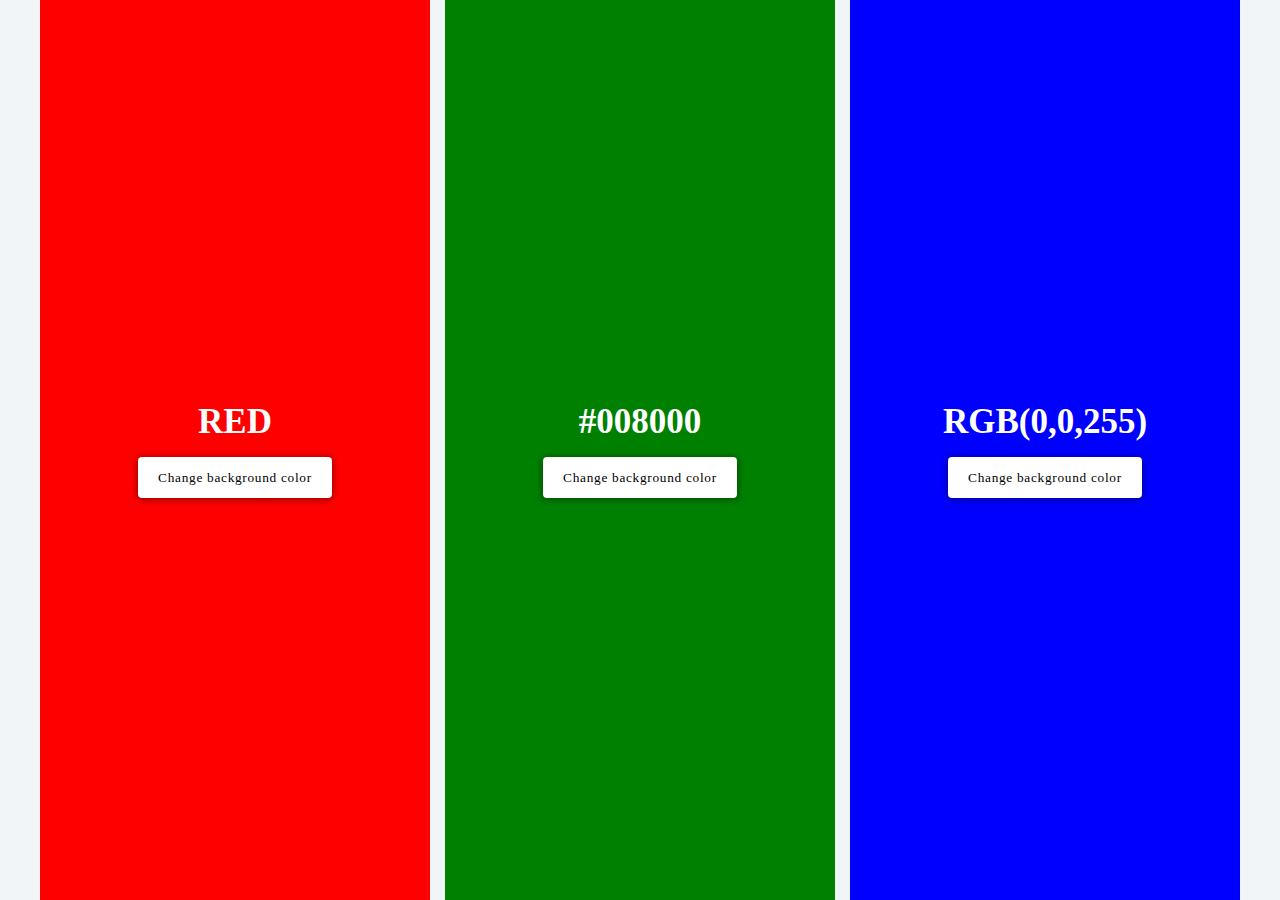
<file: 02-Septempber-2021/index.html>
<!DOCTYPE html>
<html lang="en">
  <head>
    <meta charset="UTF-8" />
    <meta http-equiv="X-UA-Compatible" content="IE=edge" />
    <meta name="viewport" content="width=device-width, initial-scale=1.0" />
    <title>Color Flipper ( Thursday 02-Septempber-2021 )</title>
    <style>
      * {
        margin: 0;
        padding: 0;
        box-sizing: border-box;
      }
      body {
        background: #f1f5f8;
      }
      .container {
        overflow: hidden;
        margin-left: auto;
        margin-right: auto;
        max-width: 1200px;
      }
      .container > * {
        float: left;
        width: calc(100% / 3 - 10px);
        background-color: #fff;
        height: 100vh;
        padding-left: 15px;
        padding-right: 15px;
        display: grid;
        align-content: center;
      }
      .container > *:first-child {
        background-color: Red;
      }
      .container > *:nth-child(2) {
        margin-left: 15px;
        margin-right: 15px;
        background-color: #008000;
      }
      .container > *:nth-child(3) {
        background-color: blue;
      }
      .color-flipper p {
        font-size: 35px;
        font-weight: 700;
        text-transform: uppercase;
        text-align: center;
        color: #fff;
        font-family: cursive; 
      }
      .color-flipper button {
        border: 0px solid;
        padding: 12.5px 20px;
        font-family: cursive;
        background-color: #fff;
        display: block;
        margin-left: auto;
        margin-right: auto;
        box-shadow: 0px 1px 7px 1px rgba(0, 0, 0, 0.4);
        margin-top: 15px;
        cursor: pointer;
        border-radius: 4px;
        letter-spacing: 0.7px;
      }
      .color-flipper button:hover {
        box-shadow: 0px 0px 6px 2px rgba(0, 0, 0, 0.5);
      }
    </style>
  </head>
  <body>
    <section class="color-flipper">
      <div class="container">
        <div class="simple">
          <p>Red</p>
          <button>Change background color</button>
        </div>
        <div class="hex">
          <p>#008000</p>
          <button>Change background color</button>
        </div>
        <div class="rgb">
          <p>RGB(0,0,255)</p>
          <button>Change background color</button>
        </div>
      </div>
    </section>

    <script>
      // Variables
      const simpleColors = [
        "red",
        "green",
        "blue",
        "orange",
        "deeppink",
        "aqua",
        "maroon",
        "gray",
      ];
      const hex = ["a", "b", "c", "d", "e", "f", 0, 1, 2, 3, 4, 5, 6, 7, 8, 9];
      const buttons = document.querySelectorAll(".color-flipper button");

      for (let i = 0; i < buttons.length; i++) {
        buttons[i].addEventListener("click", function () {
          const mainDiv = this.parentElement;
          const colorPara = this.previousElementSibling;
          if (mainDiv.className.indexOf("simple") > -1) {
            const color =
              simpleColors[parseInt(Math.random() * simpleColors.length)];
            mainDiv.style.background = color;
            colorPara.innerText = color;
          } else if (mainDiv.className.indexOf("hex") !== -1) {
            let color = "#";
            for (let i = 0; i < 6; i++) {
              color += hex[Math.floor(Math.random() * hex.length)];
            }
            mainDiv.style.background = color;
            colorPara.textContent = color;
          } else {
            const r = Math.floor(Math.random() * 256);
            const g = Math.floor(Math.random() * 256);
            const b = Math.floor(Math.random() * 256);
            mainDiv.style.background = `rgb(${r},${g},${b})`;
            colorPara.innerHTML = `rgb(${r},${g},${b})`;
          }
        });
      }
    </script>
  </body>
</html>
</file>
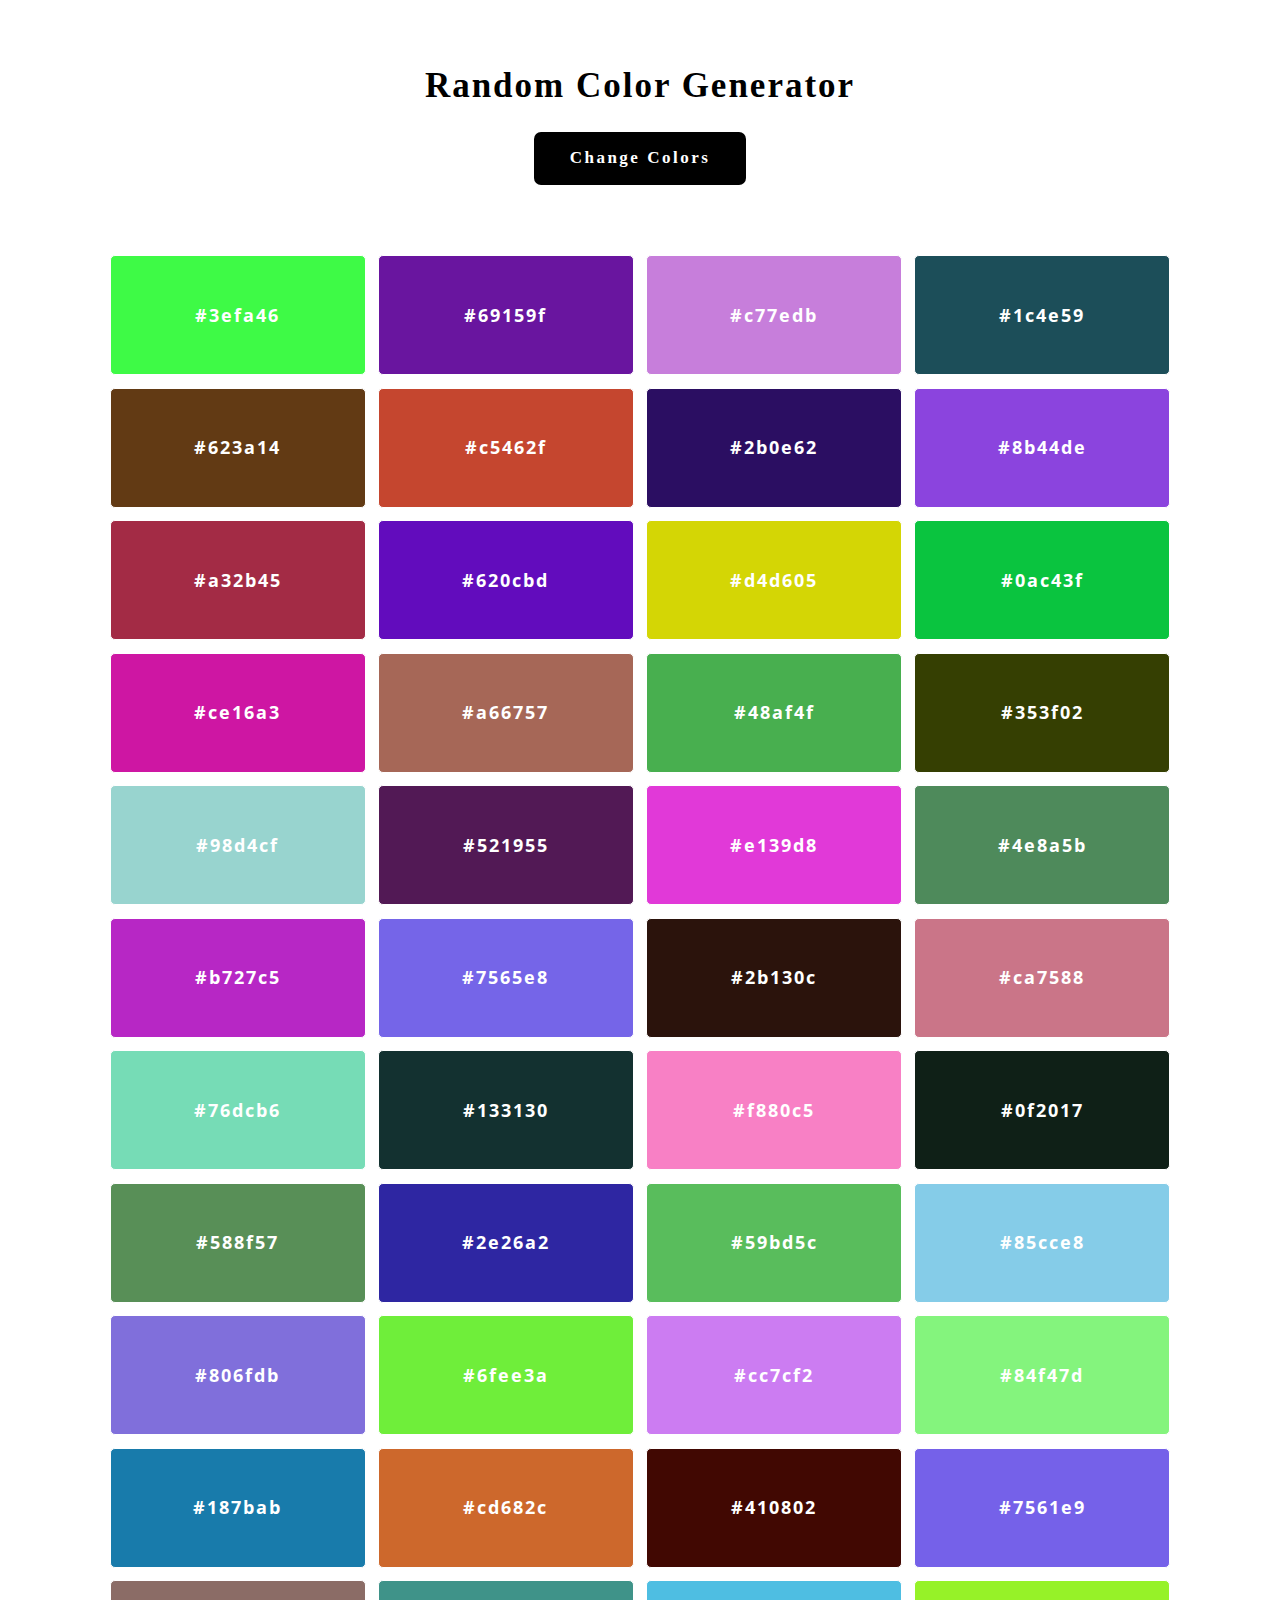
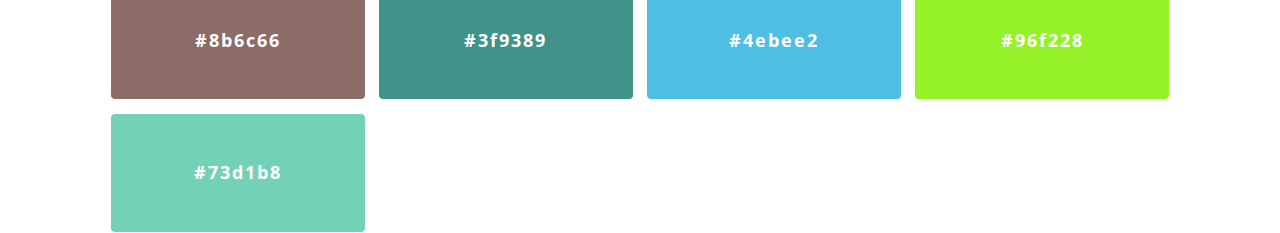
<file: 25-10-2022/index.html>
<!DOCTYPE html>
<html lang="en">

<head>
    <meta charset="UTF-8">
    <meta http-equiv="X-UA-Compatible" content="IE=edge">
    <meta name="viewport" content="width=device-width, initial-scale=1.0">
    <title>Random Color Generator ( 25-10-2022 )</title>
    <link rel="stylesheet" href="assets/css/style.css">

</head>

<body class="text-open-sans">

    <div class="text-center random-color-generator pt-10">
        <div class="container">
            <h3>Random Color Generator</h3>
            <button class="button text-white bg-black text-6">
                Change Colors
            </button>
            <div class="color-items d-grid grid-columns-four grid-gap-5">
                <!-- <div class="color-item d-grid align-items-center radius-5 text-white text-6 letter-spacing-2 text-bold">
                    #b23f2e
                </div> -->
            </div>
        </div>
    </div>

    <script type="module" src="assets/js/index.js"></script>
</body>

</html>
</file>
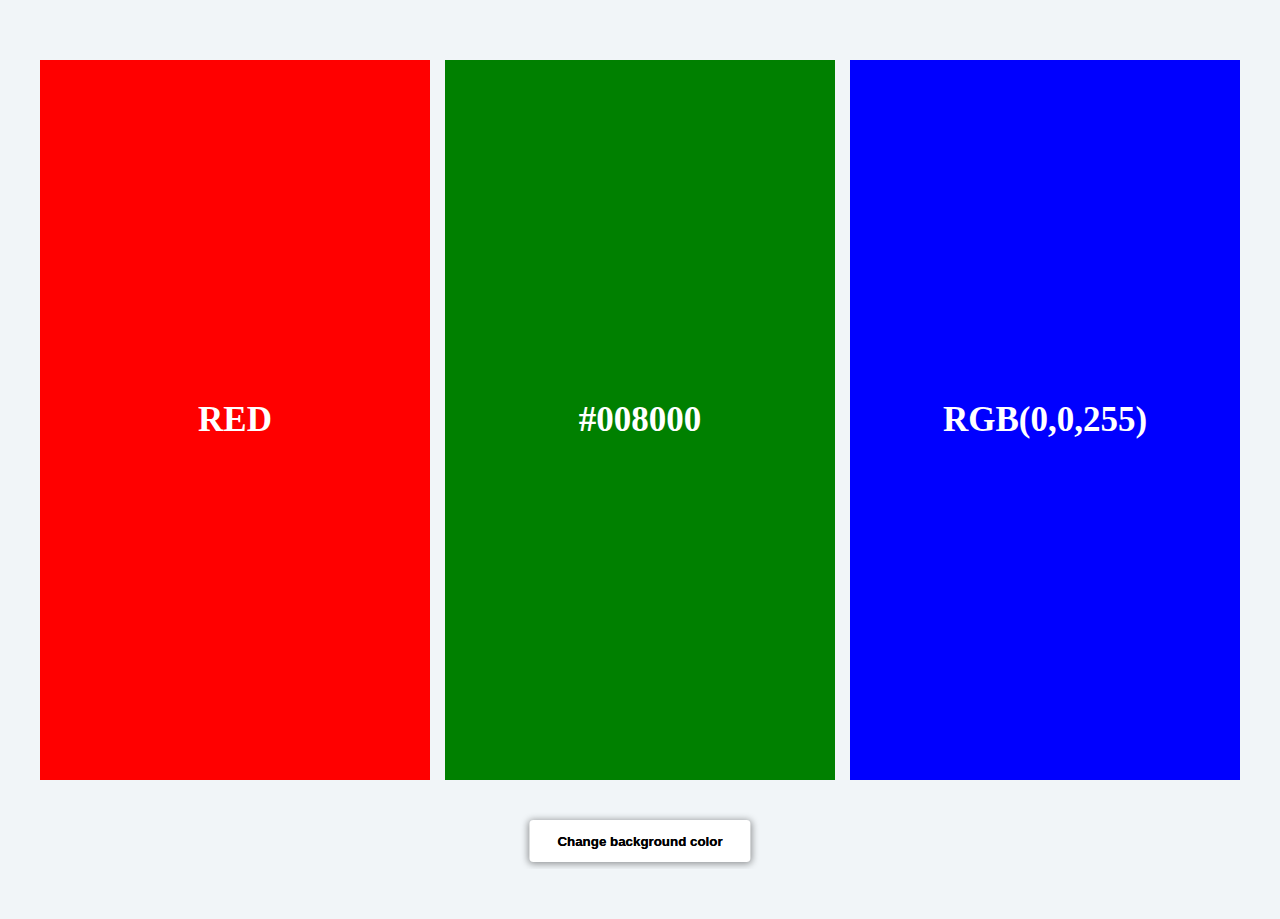
<file: 02-Septempber-2021/index-2.html>
<!DOCTYPE html>
<html lang="en">
  <head>
    <meta charset="UTF-8" />
    <meta http-equiv="X-UA-Compatible" content="IE=edge" />
    <meta name="viewport" content="width=device-width, initial-scale=1.0" />
    <title>Color Flipper ( Thursday 02-Septempber-2021 )</title>
    <style>
      * {
        margin: 0;
        padding: 0;
        box-sizing: border-box;
      }
      body {
        background: #f1f5f8;
      }
      .container {
        overflow: hidden;
        margin-left: auto;
        margin-right: auto;
        max-width: 1200px;
        margin-top: 60px;
        margin-bottom: 50px; 
      }
      .container > * {
        float: left;
        width: calc(100% / 3 - 10px);
        background-color: #fff;
        height: 80vh;
        padding-left: 15px;
        padding-right: 15px;
        display: grid;
        align-content: center;
      }
      .container > *:first-child {
        background-color: Red;
      }
      .container > *:nth-child(2) {
        margin-left: 15px;
        margin-right: 15px;
        background-color: #008000;
      }
      .container > *:nth-child(3) {
        background-color: blue;
      }
      .color-flipper p {
        font-size: 35px;
        font-weight: 700;
        text-transform: uppercase;
        text-align: center;
        color: #fff;
        font-family: cursive; 
      }
      .color-flipper button {
        width: auto;
        height: auto;
        border: 0px solid;
        padding: 13.5px 28px;
        font-weight: 700;
        background-color: #fff;
        box-shadow: 0px 1px 7px 1px rgba(0,0,0,.4);
        cursor: pointer;
        margin-left: 50%;
        transform: translateX(-50%);
        margin-top: 40px;
        text-shadow: 0 0 black;
        margin-bottom: 7px;
        display: inline-block; 
        border-radius: 4px;
        transition-duration: .45s;
      }
      .color-flipper button:hover {
        box-shadow: 0 0 4px 2px rgba(0,0,0,.4);
        transform:translateX(-50%) translateY(-3.5px);
      }
    </style>
  </head>
  <body>
    <section class="color-flipper">
      <div class="container">
        <div class="simple">
          <p>Red</p>
        </div>
        <div class="hex">
          <p>#008000</p>
        </div>
        <div class="rgb">
          <p>RGB(0,0,255)</p>
        </div>

        <button>Change background color</button>
      </div>
    </section>

    <script>
      // Variables
      const simpleColors = [
        'red',
        'green',
        'blue',
        'orange',
        'deeppink',
        'aqua',
        'maroon',
        'gray',
      ];
      const hex = ['a', 'b', 'c', 'd', 'e', 'f', 0, 1, 2, 3, 4, 5, 6, 7, 8, 9];
      const button = document.querySelector('.color-flipper button');
      const simpleDiv = document.querySelector('.simple');
      const hexDiv = document.querySelector('.hex');
      const rgbDiv = document.querySelector('.rgb');

      const getRandom = arr => Math.floor(Math.random() * arr.length);

      button.addEventListener('click', function () {
        const simple = simpleColors[getRandom(simpleColors)];
        let hexColor = '#';
        for (let i = 1; i <= 6; i++) {
          hexColor += hex[getRandom(hex)];
        }
        const rgb = `rgb(${Math.floor(Math.random() * 256)},${Math.floor(
          Math.random() * 256
        )},${Math.floor(Math.random() * 256)})`;

        simpleDiv.style.background = simple;
        simpleDiv.firstElementChild.textContent = simple;

        hexDiv.style.background = hexColor;
        hexDiv.firstElementChild.textContent = hexColor;

        rgbDiv.style.background = rgb;
        rgbDiv.firstElementChild.textContent = rgb;
      });
    </script>
  </body>
</html>
</file>
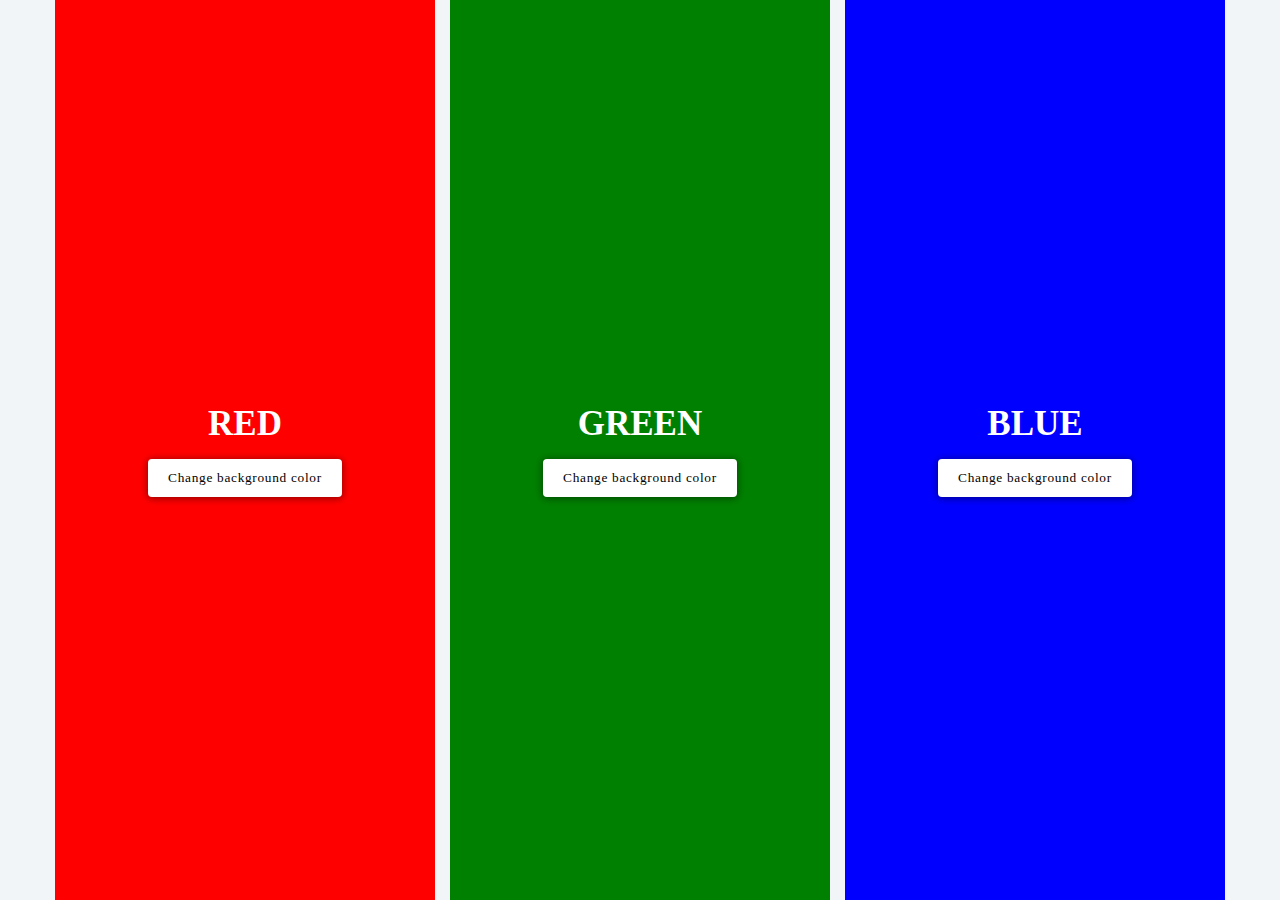
<file: 02-Septempber-2021/index-3.html>
<!DOCTYPE html>
<html lang="en">
  <head>
    <meta charset="UTF-8" />
    <meta http-equiv="X-UA-Compatible" content="IE=edge" />
    <meta name="viewport" content="width=device-width, initial-scale=1.0" />
    <title>Color Flipper ( Thursday 02-Septempber-2021 ) </title>
    <style>
      * {
        margin: 0;
        padding: 0;
        box-sizing: border-box;
      }
      body {
        background: #f1f5f8;
      }
      .container {
        overflow: hidden;
        margin-left: auto;
        margin-right: auto;
        max-width: 1170px;
      }
      .container > * {
        float: left;
        width: calc(100% / 3 - 10px);
        background-color: #fff;
        height: 100vh;
        padding-left: 15px;
        padding-right: 15px;
        display: grid;
        align-content: center;
      }
      .container > *:first-child {
        background-color: Red;
      }
      .container > *:nth-child(2) {
        margin-left: 15px;
        margin-right: 15px;
        background-color: green;
      }
      .container > *:nth-child(3) {
        background-color: blue;
      }
      .color-flipper p {
        font-size: 35px;
        font-weight: 700;
        text-transform: uppercase;
        text-align: center;
        color: #fff;
        font-family: cursive;
      }
      .color-flipper button {
        border: 0px solid;
        padding: 11px 20px;
        font-family: cursive;
        background-color: #fff;
        display: block;
        margin-left: auto;
        margin-right: auto;
        box-shadow: 0px 1px 7px 1px rgba(0, 0, 0, 0.4);
        margin-top: 15px;
        cursor: pointer;
        border-radius: 4px;
        letter-spacing: 0.7px;
      }
      .color-flipper button:hover {
        box-shadow: 0px 0px 6px 2px rgba(0, 0, 0, 0.5);
      }
    </style>
  </head>
  <body>
    <section class="color-flipper">
      <div class="container">
        <div class="simple">
          <p>Red</p>
          <button>Change background color</button>
        </div>
        <div class="simple">
          <p>Green</p>
          <button>Change background color</button>
        </div>
        <div class="simple">
          <p>Blue</p>
          <button>Change background color</button>
        </div>
      </div>
    </section>

    <script>
      // Variables
      const simpleColors = [
        "red",
        "green",
        "blue",
        "orange",
        "deeppink",
        "aqua",
        "maroon",
        "gray",
      ];
      const buttons = document.querySelectorAll(".color-flipper button");
      for (var i = 0; i < buttons.length; i++) {
        buttons[i].addEventListener("click", function () {
          const color =
            simpleColors[Math.floor(Math.random() * simpleColors.length)];
          this.parentElement.style.backgroundColor = color;
          this.previousElementSibling.textContent = color;
        });
      }
    </script>
  </body>
</html>
</file>
<file: 25-10-2022/assets/css/style.css>
@import url("https://fonts.googleapis.com/css2?family=Open+Sans:wght@400;500&display=swap");
/* Reset */
* {
  margin: 0;
  box-sizing: border-box;
  padding: 0;
}
*::after, *::before {
  box-sizing: border-box;
}

a {
  text-decoration: none;
  display: inline-block;
}

ul {
  list-style: none;
}

input {
  outline: 0;
  border: 1px solid #ccc;
  padding: 5px;
}

html {
  line-height: 1.5;
  font-size: 62.5%;
  --bottom-dark-shadow: 0 0 12px 2px rgba(0, 0, 0, 0.05);
}

table,
th,
td {
  border: 1px solid #000;
}

table {
  border-collapse: collapse;
  table-layout: fixed;
  border: 3px solid blue;
}
table th {
  background-color: blue;
  padding: 10px 0;
  color: #fff;
}
table th:nth-child(1) {
  width: 50px;
}
table th:nth-child(2) {
  width: 240px;
}
table th:nth-child(3) {
  width: 50px;
}
table th:nth-child(4) {
  width: 50px;
}
table td {
  padding: 0px 12px;
  height: 35px;
  background-color: green;
  color: #fff;
}

img {
  vertical-align: middle;
  max-width: 100%;
}

/* Common */
.text-black {
  color: #000;
}

.text-white {
  color: #fff;
}

.text-1 {
  font-size: 0.5rem;
}

.text-2 {
  font-size: 0.75rem;
}

.text-3 {
  font-size: 1rem;
}

.text-4 {
  font-size: 1.25rem;
}

.text-5 {
  font-size: 1.5rem;
}

.text-6 {
  font-size: 1.75rem;
}

.text-7 {
  font-size: 2rem;
}

.text-8 {
  font-size: 2.25rem;
}

.text-9 {
  font-size: 2.5rem;
}

.text-10 {
  font-size: 2.75rem;
}

.text-11 {
  font-size: 3rem;
}

.text-12 {
  font-size: 3.25rem;
}

.text-13 {
  font-size: 3.5rem;
}

.text-14 {
  font-size: 3.75rem;
}

.text-15 {
  font-size: 4rem;
}

.text-light {
  font-weight: 300;
}

.text-regular {
  font-weight: 400;
}

.text-medium {
  font-weight: 500;
}

.text-semibold {
  font-weight: 600;
}

.text-bold {
  font-weight: 700;
}

.text-800 {
  font-weight: 700;
}

.text-900 {
  font-weight: 900;
}

.text-center {
  text-align: center;
}

.text-left {
  text-align: left;
}

.text-right {
  text-align: right;
}

.text-lowercase {
  text-transform: lowercase;
}

.text-capitalize {
  text-transform: capitalize;
}

.text-uppercase {
  text-transform: uppercase;
}

.letter-spacing-1 {
  letter-spacing: 1px;
}

.letter-spacing-2 {
  letter-spacing: 2px;
}

.letter-spacing-3 {
  letter-spacing: 3px;
}

.letter-spacing-4 {
  letter-spacing: 4px;
}

.letter-spacing-5 {
  letter-spacing: 5px;
}

.text-open-sans {
  font-family: "Open Sans", sans-serif;
}

.bg-black {
  background-color: #000;
}

.bg-white {
  background-color: #fff;
}

.bg-transparent {
  background: transparent;
}

.bg-size-cover {
  background-size: cover;
}

.cursor-pointer {
  cursor: pointer;
}

.border {
  border: 1px solid #ccc;
}

.border-0 {
  border: 0;
}

.border-none {
  border: none;
}

.border-bottom {
  border-bottom: 1px solid;
}

.border-horizontal {
  position: relative;
}
.border-horizontal::after {
  position: absolute;
  content: " ";
  left: 0;
  bottom: 0;
  width: 100%;
  height: 2px;
  background-color: blue;
}
.border-horizontal.middle::after {
  top: 50%;
  transform: translateY(-50%);
}
.border-horizontal.top::after {
  top: 0;
}

.radius-2 {
  border-radius: 0.2rem;
}

.radius-3 {
  border-radius: 0.3rem;
}

.radius-4 {
  border-radius: 0.4rem;
}

.radius-5 {
  border-radius: 0.5rem;
}

.radius-6 {
  border-radius: 0.6rem;
}

.radius-7 {
  border-radius: 0.7rem;
}

.radius-8 {
  border-radius: 0.8rem;
}

.radius-9 {
  border-radius: 0.9rem;
}

.radius-10 {
  border-radius: 1rem;
}

.radius-11 {
  border-radius: 1.1rem;
}

.radius-12 {
  border-radius: 1.2rem;
}

.radius-13 {
  border-radius: 1.3rem;
}

.radius-14 {
  border-radius: 1.4rem;
}

.radius-15 {
  border-radius: 1.5rem;
}

.radius-16 {
  border-radius: 1.6rem;
}

.radius-17 {
  border-radius: 1.7rem;
}

.radius-18 {
  border-radius: 1.8rem;
}

.radius-19 {
  border-radius: 1.9rem;
}

.radius-20 {
  border-radius: 2rem;
}

.rounded {
  border-radius: 50%;
}

/* Utilities */
.mx-0 {
  margin-left: 0;
  margin-right: 0;
}

.my-0 {
  margin-top: 0;
  margin-bottom: 0;
}

.mx-auto {
  margin-left: auto;
  margin-right: auto;
}

.m-1 {
  margin: 0.25rem;
}

.m-2 {
  margin: 0.5rem;
}

.m-3 {
  margin: 0.75rem;
}

.m-4 {
  margin: 1rem;
}

.m-5 {
  margin: 1.25rem;
}

.m-6 {
  margin: 1.5rem;
}

.m-7 {
  margin: 1.75rem;
}

.m-8 {
  margin: 2rem;
}

.m-9 {
  margin: 2.25rem;
}

.m-10 {
  margin: 2.5rem;
}

.m-11 {
  margin: 2.75rem;
}

.m-12 {
  margin: 3rem;
}

.m-13 {
  margin: 3.25rem;
}

.m-14 {
  margin: 3.5rem;
}

.m-15 {
  margin: 3.75rem;
}

.m-16 {
  margin: 4rem;
}

.mt-little {
  margin-top: 0.125rem;
}

.mt-1 {
  margin-top: 0.25rem;
}

.mt-2 {
  margin-top: 0.5rem;
}

.mt-3 {
  margin-top: 0.75rem;
}

.mt-4 {
  margin-top: 1rem;
}

.mt-5 {
  margin-top: 1.25rem;
}

.mt-6 {
  margin-top: 1.5rem;
}

.mt-7 {
  margin-top: 1.75rem;
}

.mt-8 {
  margin-top: 2rem;
}

.mt-9 {
  margin-top: 2.25rem;
}

.mt-10 {
  margin-top: 2.5rem;
}

.mt-11 {
  margin-top: 2.75rem;
}

.mt-12 {
  margin-top: 3rem;
}

.mt-13 {
  margin-top: 3.25rem;
}

.mt-14 {
  margin-top: 3.5rem;
}

.mt-15 {
  margin-top: 3.75rem;
}

.mt-16 {
  margin-top: 4rem;
}

.mt--1 {
  margin-top: -0.25rem;
}

.mt--2 {
  margin-top: -0.5rem;
}

.mt--3 {
  margin-top: -0.75rem;
}

.mt--4 {
  margin-top: -1rem;
}

.mt--5 {
  margin-top: -1.25rem;
}

.mt--6 {
  margin-top: -1.5rem;
}

.mt--7 {
  margin-top: -1.75rem;
}

.mt--8 {
  margin-top: -2rem;
}

.mt--9 {
  margin-top: -2.25rem;
}

.mt--10 {
  margin-top: -2.5rem;
}

.mt--11 {
  margin-top: -2.75rem;
}

.mt--12 {
  margin-top: -3rem;
}

.mt--13 {
  margin-top: -3.25rem;
}

.mt--14 {
  margin-top: -3.5rem;
}

.mt--15 {
  margin-top: -3.75rem;
}

.mt--16 {
  margin-top: -4rem;
}

.mb-little {
  margin-bottom: 0.125rem;
}

.mb-1 {
  margin-bottom: 0.25rem;
}

.mb-2 {
  margin-bottom: 0.5rem;
}

.mb-3 {
  margin-bottom: 0.75rem;
}

.mb-4 {
  margin-bottom: 1rem;
}

.mb-5 {
  margin-bottom: 1.25rem;
}

.mb-6 {
  margin-bottom: 1.5rem;
}

.mb-7 {
  margin-bottom: 1.75rem;
}

.mb-8 {
  margin-bottom: 2rem;
}

.mb-9 {
  margin-bottom: 2.25rem;
}

.mb-10 {
  margin-bottom: 2.5rem;
}

.mb-11 {
  margin-bottom: 2.75rem;
}

.mb-12 {
  margin-bottom: 3rem;
}

.mb-13 {
  margin-bottom: 3.25rem;
}

.mb-14 {
  margin-bottom: 3.5rem;
}

.mb-15 {
  margin-bottom: 3.75rem;
}

.mb-16 {
  margin-bottom: 4rem;
}

.mb--1 {
  margin-bottom: -0.25rem;
}

.mb--2 {
  margin-bottom: -0.5rem;
}

.mb--3 {
  margin-bottom: -0.75rem;
}

.mb--4 {
  margin-bottom: -1rem;
}

.mb--5 {
  margin-bottom: -1.25rem;
}

.mb--6 {
  margin-bottom: -1.5rem;
}

.mb--7 {
  margin-bottom: -1.75rem;
}

.mb--8 {
  margin-bottom: -2rem;
}

.mb--9 {
  margin-bottom: -2.25rem;
}

.mb--10 {
  margin-bottom: -2.5rem;
}

.mb--11 {
  margin-bottom: -2.75rem;
}

.mb--12 {
  margin-bottom: -3rem;
}

.mb--13 {
  margin-bottom: -3.25rem;
}

.mb--14 {
  margin-bottom: -3.5rem;
}

.mb--15 {
  margin-bottom: -3.75rem;
}

.mb--16 {
  margin-bottom: -4rem;
}

.ml-little {
  margin-left: 0.125rem;
}

.ml-1 {
  margin-left: 0.25rem;
}

.ml-2 {
  margin-left: 0.5rem;
}

.ml-3 {
  margin-left: 0.75rem;
}

.ml-4 {
  margin-left: 1rem;
}

.ml-5 {
  margin-left: 1.25rem;
}

.ml-6 {
  margin-left: 1.5rem;
}

.ml-7 {
  margin-left: 1.75rem;
}

.ml-8 {
  margin-left: 2rem;
}

.ml-9 {
  margin-left: 2.25rem;
}

.ml-10 {
  margin-left: 2.5rem;
}

.ml-11 {
  margin-left: 2.75rem;
}

.ml-12 {
  margin-left: 3rem;
}

.ml-13 {
  margin-left: 3.25rem;
}

.ml-14 {
  margin-left: 3.5rem;
}

.ml-15 {
  margin-left: 3.75rem;
}

.ml-16 {
  margin-left: 4rem;
}

.ml--1 {
  margin-left: -0.25rem;
}

.ml--2 {
  margin-left: -0.5rem;
}

.ml--3 {
  margin-left: -0.75rem;
}

.ml--4 {
  margin-left: -1rem;
}

.ml--5 {
  margin-left: -1.25rem;
}

.ml--6 {
  margin-left: -1.5rem;
}

.ml--7 {
  margin-left: -1.75rem;
}

.ml--8 {
  margin-left: -2rem;
}

.ml--9 {
  margin-left: -2.25rem;
}

.ml--10 {
  margin-left: -2.5rem;
}

.ml--11 {
  margin-left: -2.75rem;
}

.ml--12 {
  margin-left: -3rem;
}

.ml--13 {
  margin-left: -3.25rem;
}

.ml--14 {
  margin-left: -3.5rem;
}

.ml--15 {
  margin-left: -3.75rem;
}

.ml--16 {
  margin-left: -4rem;
}

.mr-little {
  margin-right: 0.125rem;
}

.mr-1 {
  margin-right: 0.25rem;
}

.mr-2 {
  margin-right: 0.5rem;
}

.mr-3 {
  margin-right: 0.75rem;
}

.mr-4 {
  margin-right: 1rem;
}

.mr-5 {
  margin-right: 1.25rem;
}

.mr-6 {
  margin-right: 1.5rem;
}

.mr-7 {
  margin-right: 1.75rem;
}

.mr-8 {
  margin-right: 2rem;
}

.mr-9 {
  margin-right: 2.25rem;
}

.mr-10 {
  margin-right: 2.5rem;
}

.mr-11 {
  margin-right: 2.75rem;
}

.mr-12 {
  margin-right: 3rem;
}

.mr-13 {
  margin-right: 3.25rem;
}

.mr-14 {
  margin-right: 3.5rem;
}

.mr-15 {
  margin-right: 3.75rem;
}

.mr-16 {
  margin-right: 4rem;
}

.mr--1 {
  margin-right: -0.25rem;
}

.mr--2 {
  margin-right: -0.5rem;
}

.mr--3 {
  margin-right: -0.75rem;
}

.mr--4 {
  margin-right: -1rem;
}

.mr--5 {
  margin-right: -1.25rem;
}

.mr--6 {
  margin-right: -1.5rem;
}

.mr--7 {
  margin-right: -1.75rem;
}

.mr--8 {
  margin-right: -2rem;
}

.mr--9 {
  margin-right: -2.25rem;
}

.mr--10 {
  margin-right: -2.5rem;
}

.mr--11 {
  margin-right: -2.75rem;
}

.mr--12 {
  margin-right: -3rem;
}

.mr--13 {
  margin-right: -3.25rem;
}

.mr--14 {
  margin-right: -3.5rem;
}

.mr--15 {
  margin-right: -3.75rem;
}

.mr--16 {
  margin-right: -4rem;
}

.p-1 {
  padding: 0.25rem;
}

.p-2 {
  padding: 0.5rem;
}

.p-3 {
  padding: 0.75rem;
}

.p-4 {
  padding: 1rem;
}

.p-5 {
  padding: 1.25rem;
}

.p-6 {
  padding: 1.5rem;
}

.p-7 {
  padding: 1.75rem;
}

.p-8 {
  padding: 2rem;
}

.p-9 {
  padding: 2.25rem;
}

.p-10 {
  padding: 2.5rem;
}

.p-11 {
  padding: 2.75rem;
}

.p-12 {
  padding: 3rem;
}

.p-13 {
  padding: 3.25rem;
}

.p-14 {
  padding: 3.5rem;
}

.p-15 {
  padding: 3.75rem;
}

.p-16 {
  padding: 4rem;
}

.px-0 {
  padding-left: 0;
  padding-right: 0;
}

.px-1 {
  padding-left: 0.25rem;
  padding-right: 0.25rem;
}

.px-2 {
  padding-left: 0.5rem;
  padding-right: 0.5rem;
}

.px-3 {
  padding-left: 0.75rem;
  padding-right: 0.75rem;
}

.px-4 {
  padding-left: 1rem;
  padding-right: 1rem;
}

.px-5 {
  padding-left: 1.25rem;
  padding-right: 1.25rem;
}

.px-6 {
  padding-left: 1.5rem;
  padding-right: 1.5rem;
}

.px-7 {
  padding-left: 1.75rem;
  padding-right: 1.75rem;
}

.px-8 {
  padding-left: 2rem;
  padding-right: 2rem;
}

.px-9 {
  padding-left: 2.25rem;
  padding-right: 2.25rem;
}

.px-10 {
  padding-left: 2.5rem;
  padding-right: 2.5rem;
}

.px-11 {
  padding-left: 2.75rem;
  padding-right: 2.75rem;
}

.px-12 {
  padding-left: 3rem;
  padding-right: 3rem;
}

.px-13 {
  padding-left: 3.25rem;
  padding-right: 3.25rem;
}

.px-14 {
  padding-left: 3.5rem;
  padding-right: 3.5rem;
}

.px-15 {
  padding-left: 3.75rem;
  padding-right: 3.75rem;
}

.px-16 {
  padding-left: 4rem;
  padding-right: 4rem;
}

.py-0 {
  padding-top: 0;
  padding-bottom: 0;
}

.py-little {
  padding-top: 0.125rem;
  padding-bottom: 0.125rem;
}

.py-1 {
  padding-top: 0.25rem;
  padding-bottom: 0.25rem;
}

.py-2 {
  padding-top: 0.5rem;
  padding-bottom: 0.5rem;
}

.py-3 {
  padding-top: 0.75rem;
  padding-bottom: 0.75rem;
}

.py-4 {
  padding-top: 1rem;
  padding-bottom: 1rem;
}

.py-5 {
  padding-top: 1.25rem;
  padding-bottom: 1.25rem;
}

.py-6 {
  padding-top: 1.5rem;
  padding-bottom: 1.5rem;
}

.py-7 {
  padding-top: 1.75rem;
  padding-bottom: 1.75rem;
}

.py-8 {
  padding-top: 2rem;
  padding-bottom: 2rem;
}

.py-9 {
  padding-top: 2.25rem;
  padding-bottom: 2.25rem;
}

.py-10 {
  padding-top: 2.5rem;
  padding-bottom: 2.5rem;
}

.py-11 {
  padding-top: 2.75rem;
  padding-bottom: 2.75rem;
}

.py-12 {
  padding-top: 3rem;
  padding-bottom: 3rem;
}

.py-13 {
  padding-top: 3.25rem;
  padding-bottom: 3.25rem;
}

.py-14 {
  padding-top: 3.5rem;
  padding-bottom: 3.5rem;
}

.py-15 {
  padding-top: 3.75rem;
  padding-bottom: 3.75rem;
}

.py-16 {
  padding-top: 4rem;
  padding-bottom: 4rem;
}

.pt-little {
  padding-top: 0.125rem;
}

.pt-1 {
  padding-top: 0.25rem;
}

.pt-2 {
  padding-top: 0.5rem;
}

.pt-3 {
  padding-top: 0.75rem;
}

.pt-4 {
  padding-top: 1rem;
}

.pt-5 {
  padding-top: 1.25rem;
}

.pt-6 {
  padding-top: 1.5rem;
}

.pt-7 {
  padding-top: 1.75rem;
}

.pt-8 {
  padding-top: 2rem;
}

.pt-9 {
  padding-top: 2.25rem;
}

.pt-10 {
  padding-top: 2.5rem;
}

.pt-11 {
  padding-top: 2.75rem;
}

.pt-12 {
  padding-top: 3rem;
}

.pt-13 {
  padding-top: 3.25rem;
}

.pt-14 {
  padding-top: 3.5rem;
}

.pt-15 {
  padding-top: 3.75rem;
}

.pt-16 {
  padding-top: 4rem;
}

.pb-little {
  padding-bottom: 0.125rem;
}

.pb-1 {
  padding-bottom: 0.25rem;
}

.pb-2 {
  padding-bottom: 0.5rem;
}

.pb-3 {
  padding-bottom: 0.75rem;
}

.pb-4 {
  padding-bottom: 1rem;
}

.pb-5 {
  padding-bottom: 1.25rem;
}

.pb-6 {
  padding-bottom: 1.5rem;
}

.pb-7 {
  padding-bottom: 1.75rem;
}

.pb-8 {
  padding-bottom: 2rem;
}

.pb-9 {
  padding-bottom: 2.25rem;
}

.pb-10 {
  padding-bottom: 2.5rem;
}

.pb-11 {
  padding-bottom: 2.75rem;
}

.pb-12 {
  padding-bottom: 3rem;
}

.pb-13 {
  padding-bottom: 3.25rem;
}

.pb-14 {
  padding-bottom: 3.5rem;
}

.pb-15 {
  padding-bottom: 3.75rem;
}

.pb-16 {
  padding-bottom: 4rem;
}

.pl-little {
  padding-left: 0.125rem;
}

.pl-1 {
  padding-left: 0.25rem;
}

.pl-2 {
  padding-left: 0.5rem;
}

.pl-3 {
  padding-left: 0.75rem;
}

.pl-4 {
  padding-left: 1rem;
}

.pl-5 {
  padding-left: 1.25rem;
}

.pl-6 {
  padding-left: 1.5rem;
}

.pl-7 {
  padding-left: 1.75rem;
}

.pl-8 {
  padding-left: 2rem;
}

.pl-9 {
  padding-left: 2.25rem;
}

.pl-10 {
  padding-left: 2.5rem;
}

.pl-11 {
  padding-left: 2.75rem;
}

.pl-12 {
  padding-left: 3rem;
}

.pl-13 {
  padding-left: 3.25rem;
}

.pl-14 {
  padding-left: 3.5rem;
}

.pl-15 {
  padding-left: 3.75rem;
}

.pl-16 {
  padding-left: 4rem;
}

.pr-little {
  padding-right: 0.125rem;
}

.pr-little {
  padding-right: 0.125rem;
}

.pr-1 {
  padding-right: 0.25rem;
}

.pr-2 {
  padding-right: 0.5rem;
}

.pr-3 {
  padding-right: 0.75rem;
}

.pr-4 {
  padding-right: 1rem;
}

.pr-5 {
  padding-right: 1.25rem;
}

.pr-6 {
  padding-right: 1.5rem;
}

.pr-7 {
  padding-right: 1.75rem;
}

.pr-8 {
  padding-right: 2rem;
}

.pr-9 {
  padding-right: 2.25rem;
}

.pr-10 {
  padding-right: 2.5rem;
}

.pr-11 {
  padding-right: 2.75rem;
}

.pr-12 {
  padding-right: 3rem;
}

.pr-13 {
  padding-right: 3.25rem;
}

.pr-14 {
  padding-right: 3.5rem;
}

.pr-15 {
  padding-right: 3.75rem;
}

.pr-16 {
  padding-right: 4rem;
}

.position-static {
  position: static;
}

.position-relative {
  position: relative;
}

.position-absolute {
  position: absolute;
}

.top-0 {
  top: 0;
}

.top-little {
  top: 0.125rem;
}

.top-1 {
  top: 0.25rem;
}

.top-2 {
  top: 0.5rem;
}

.top-3 {
  top: 0.75rem;
}

.top-4 {
  top: 1rem;
}

.top-5 {
  top: 1.25rem;
}

.top-6 {
  top: 1.5rem;
}

.top-7 {
  top: 1.75rem;
}

.top-8 {
  top: 2rem;
}

.top-9 {
  top: 2.25rem;
}

.top-10 {
  top: 2.5rem;
}

.top-11 {
  top: 2.75rem;
}

.top-12 {
  top: 3rem;
}

.top-13 {
  top: 3.25rem;
}

.top-14 {
  top: 3.5rem;
}

.top-15 {
  top: 3.75rem;
}

.top-16 {
  top: 4rem;
}

.top-50 {
  top: 50%;
}

.top--1 {
  top: -0.25rem;
}

.top--2 {
  top: -0.5rem;
}

.top--3 {
  top: -0.75rem;
}

.top--4 {
  top: -1rem;
}

.top--5 {
  top: -1.25rem;
}

.top--6 {
  top: -1.5rem;
}

.top--7 {
  top: -1.75rem;
}

.top--8 {
  top: -2rem;
}

.top--9 {
  top: -2.25rem;
}

.top--10 {
  top: -2.5rem;
}

.top--11 {
  top: -2.75rem;
}

.top--12 {
  top: -3rem;
}

.top--13 {
  top: -3.25rem;
}

.top--14 {
  top: -3.5rem;
}

.top--15 {
  top: -3.75rem;
}

.top--16 {
  top: -4rem;
}

.bottom-0 {
  bottom: 0;
}

.bottom-little {
  bottom: 0.125rem;
}

.bottom-1 {
  bottom: 0.25rem;
}

.bottom-2 {
  bottom: 0.5rem;
}

.bottom-3 {
  bottom: 0.75rem;
}

.bottom-4 {
  bottom: 1rem;
}

.bottom-5 {
  bottom: 1.25rem;
}

.bottom-6 {
  bottom: 1.5rem;
}

.bottom-7 {
  bottom: 1.75rem;
}

.bottom-8 {
  bottom: 2rem;
}

.bottom-9 {
  bottom: 2.25rem;
}

.bottom-10 {
  bottom: 2.5rem;
}

.bottom-11 {
  bottom: 2.75rem;
}

.bottom-12 {
  bottom: 3rem;
}

.bottom-13 {
  bottom: 3.25rem;
}

.bottom-14 {
  bottom: 3.5rem;
}

.bottom-15 {
  bottom: 3.75rem;
}

.bottom-16 {
  bottom: 4rem;
}

.bottom-50 {
  bottom: 50%;
}

.bottom--1 {
  bottom: -0.25rem;
}

.bottom--2 {
  bottom: -0.5rem;
}

.bottom--3 {
  bottom: -0.75rem;
}

.bottom--4 {
  bottom: -1rem;
}

.bottom--5 {
  bottom: -1.25rem;
}

.bottom--6 {
  bottom: -1.5rem;
}

.bottom--7 {
  bottom: -1.75rem;
}

.bottom--8 {
  bottom: -2rem;
}

.bottom--9 {
  bottom: -2.25rem;
}

.bottom--10 {
  bottom: -2.5rem;
}

.bottom--11 {
  bottom: -2.75rem;
}

.bottom--12 {
  bottom: -3rem;
}

.bottom--13 {
  bottom: -3.25rem;
}

.bottom--14 {
  bottom: -3.5rem;
}

.bottom--15 {
  bottom: -3.75rem;
}

.bottom--16 {
  bottom: -4rem;
}

.left-0 {
  left: 0;
}

.left-little {
  left: 0.125rem;
}

.left-1 {
  left: 0.25rem;
}

.left-2 {
  left: 0.5rem;
}

.left-3 {
  left: 0.75rem;
}

.left-4 {
  left: 1rem;
}

.left-5 {
  left: 1.25rem;
}

.left-6 {
  left: 1.5rem;
}

.left-7 {
  left: 1.75rem;
}

.left-8 {
  left: 2rem;
}

.left-9 {
  left: 2.25rem;
}

.left-10 {
  left: 2.5rem;
}

.left-11 {
  left: 2.75rem;
}

.left-12 {
  left: 3rem;
}

.left-13 {
  left: 3.25rem;
}

.left-14 {
  left: 3.5rem;
}

.left-15 {
  left: 3.75rem;
}

.left-16 {
  left: 4rem;
}

.left-50 {
  left: 50%;
}

.left--1 {
  left: -0.25rem;
}

.left--2 {
  left: -0.5rem;
}

.left--3 {
  left: -0.75rem;
}

.left--4 {
  left: -1rem;
}

.left--5 {
  left: -1.25rem;
}

.left--6 {
  left: -1.5rem;
}

.left--7 {
  left: -1.75rem;
}

.left--8 {
  left: -2rem;
}

.left--9 {
  left: -2.25rem;
}

.left--10 {
  left: -2.5rem;
}

.left--11 {
  left: -2.75rem;
}

.left--12 {
  left: -3rem;
}

.left--13 {
  left: -3.25rem;
}

.left--14 {
  left: -3.5rem;
}

.left--15 {
  left: -3.75rem;
}

.left--16 {
  left: -4rem;
}

.right-0 {
  right: 0;
}

.right-little {
  right: 0.125rem;
}

.right-1 {
  right: 0.25rem;
}

.right-2 {
  right: 0.5rem;
}

.right-3 {
  right: 0.75rem;
}

.right-4 {
  right: 1rem;
}

.right-5 {
  right: 1.25rem;
}

.right-6 {
  right: 1.5rem;
}

.right-7 {
  right: 1.75rem;
}

.right-8 {
  right: 2rem;
}

.right-9 {
  right: 2.25rem;
}

.right-10 {
  right: 2.5rem;
}

.right-11 {
  right: 2.75rem;
}

.right-12 {
  right: 3rem;
}

.right-13 {
  right: 3.25rem;
}

.right-14 {
  right: 3.5rem;
}

.right-15 {
  right: 3.75rem;
}

.right-16 {
  right: 4rem;
}

.right-50 {
  right: 50%;
}

.right--1 {
  right: -0.25rem;
}

.right--2 {
  right: -0.5rem;
}

.right--3 {
  right: -0.75rem;
}

.right--4 {
  right: -1rem;
}

.right--5 {
  right: -1.25rem;
}

.right--6 {
  right: -1.5rem;
}

.right--7 {
  right: -1.75rem;
}

.right--8 {
  right: -2rem;
}

.right--9 {
  right: -2.25rem;
}

.right--10 {
  right: -2.5rem;
}

.right--11 {
  right: -2.75rem;
}

.right--12 {
  right: -3rem;
}

.right--13 {
  right: -3.25rem;
}

.right--14 {
  right: -3.5rem;
}

.right--15 {
  right: -3.75rem;
}

.right--16 {
  right: -4rem;
}

.bottom-dark-shadow {
  box-shadow: var(--bottom-dark-shadow);
}
.bottom-dark-shadow.bds-2 {
  box-shadow: 0 0 15px 3px rgba(0, 0, 0, 0.08);
}
.bottom-dark-shadow.bds-3 {
  box-shadow: 0 0 15px 3px rgba(0, 0, 0, 0.11);
}
.bottom-dark-shadow.bds-4 {
  box-shadow: 0 0 15px 3px rgba(0, 0, 0, 0.14);
}
.bottom-dark-shadow.bds-5 {
  box-shadow: 0 0 15px 3px rgba(0, 0, 0, 0.17);
}

.z-index--1 {
  z-index: -1;
}

.z-index-1 {
  z-index: 1;
}

.z-index-2 {
  z-index: 2;
}

.z-index-3 {
  z-index: 3;
}

.z-index-4 {
  z-index: 4;
}

.z-index-5 {
  z-index: 5;
}

.z-index-6 {
  z-index: 6;
}

.z-index-7 {
  z-index: 7;
}

.z-index-8 {
  z-index: 8;
}

.z-index-9 {
  z-index: 9;
}

.z-index-10 {
  z-index: 10;
}

.min-width-200 {
  min-width: 200px;
}

.w-0 {
  width: 0;
}

.w-50 {
  width: 50px;
}

.w-100 {
  width: 100px;
}

.w-150 {
  width: 150px;
}

.w-200 {
  width: 200px;
}

.w-250 {
  width: 250px;
}

.w-300 {
  width: 300px;
}

.w-twenty-five {
  width: 25%;
}

.w-thirty-three {
  width: 33.3333333333%;
}

.w-fifty {
  width: 50%;
}

.w-hundred {
  width: 100%;
}

.h-0 {
  height: 0;
}

.h-50 {
  height: 50px;
}

.h-100 {
  height: 100px;
}

.h-150 {
  height: 150px;
}

.h-200 {
  height: 200px;
}

.h-250 {
  height: 250px;
}

.h-300 {
  height: 300px;
}

.h-fifty {
  height: 50%;
}

.h-hundred {
  height: 100%;
}

.h-hundred-vh {
  height: 100vh;
}

.rotate-45 {
  transform: rotate(45deg);
}

.rotate--45 {
  transform: rotate(-45deg);
}

.rotate-90 {
  transform: rotate(90deg);
}

.rotate--90 {
  transform: rotate(-90deg);
}

.rotate-135 {
  transform: rotate(135deg);
}

.rotate--135 {
  transform: rotate(-135deg);
}

.rotate-180 {
  transform: rotate(180deg);
}

.rotate--180 {
  transform: rotate(-180deg);
}

.rotate-225 {
  transform: rotate(225deg);
}

.rotate--225 {
  transform: rotate(-225deg);
}

.rotate-270 {
  transform: rotate(270deg);
}

.rotate--270 {
  transform: rotate(-270deg);
}

.rotate-315 {
  transform: rotate(315deg);
}

.rotate--315 {
  transform: rotate(-315deg);
}

.rotate-360 {
  transform: rotate(360deg);
}

.rotate--360 {
  transform: rotate(-360deg);
}

.translate-x-50 {
  transform: translateX(50%);
}

.translate-x--50 {
  transform: translateX(-50%);
}

.translate-x-100 {
  transform: translateX(100%);
}

.translate-x--100 {
  transform: translateX(-100%);
}

.translate-y-50 {
  transform: translateY(50%);
}

.translate-y--50 {
  transform: translateY(-50%);
}

.translate-y-100 {
  transform: translateY(100%);
}

.translate-y--100 {
  transform: translateY(-100%);
}

/* Layout */
.border-box {
  box-sizing: border-box;
}

.overflow-hidden {
  overflow: hidden;
}

.content-box {
  box-sizing: content-box;
}

.container {
  padding-left: 1rem;
  padding-right: 1rem;
  max-width: 1080px;
  margin-left: auto;
  margin-right: auto;
  margin-top: 40px;
}
@media(max-width:575.98px) {
  .container {
    margin-top: 25px;
  }
}

.object-fit-cover {
  -o-object-fit: cover;
     object-fit: cover;
}

.d-none {
  display: none;
}

.d-inline-block {
  display: inline-block;
}

.d-block {
  display: block;
}

.d-flex {
  display: flex;
}

.flex-column {
  flex-direction: column;
}

.flex-wrap {
  flex-wrap: wrap;
}

.align-items-center {
  align-items: center;
}

.justify-content-start {
  justify-content: start;
}

.justify-content-center {
  justify-content: center;
}

.justify-content-between {
  justify-content: space-between;
}

.d-grid {
  display: grid;
}

.d-inline-grid {
  display: inline-grid;
}

.grid-columns-two {
  grid-template-columns: 1fr 1fr;
}

.grid-columns-three {
  grid-template-columns: 1fr 1fr 1fr;
}

.grid-columns-four {
  grid-template-columns: 1fr 1fr 1fr 1fr;
}
@media (max-width: 991.98px) {
  .grid-columns-four {
    grid-template-columns: 1fr 1fr 1fr;
  }
}
@media (max-width: 767.98px) {
  .grid-columns-four {
    grid-template-columns: 1fr 1fr;
  }
}
@media (max-width: 575.98px) {
  .grid-columns-four {
    grid-template-columns: 0.8fr;
    justify-content: center;
  }
}

.grid-gap-1 {
  grid-gap: 0.25rem;
}

.grid-gap-2 {
  grid-gap: 0.5rem;
}

.grid-gap-3 {
  grid-gap: 0.75rem;
}

.grid-gap-4 {
  grid-gap: 1rem;
}

.grid-gap-5 {
  grid-gap: 1.25rem;
}

.d-table {
  display: table;
}

.d-table-row {
  display: table-row;
}

.d-table-cell {
  display: table-cell;
}

.v-align-middle {
  vertical-align: middle;
}

/* Responsive */
@media (min-width: 768px) {
  .d-md-none {
    display: none;
  }
  .d-md-block {
    display: block;
  }
  .d-md-flex {
    display: flex;
  }
  .flex-md-row {
    flex-direction: row;
  }
  .d-md-grid {
    display: grid;
  }
}
@media (min-width: 992px) {
  .position-lg-static {
    position: static;
  }
  .position-lg-relative {
    position: relative;
  }
  .position-lg-absolute {
    position: absolute;
  }
  .d-lg-block {
    display: block;
  }
  .d-lg-none {
    display: none;
  }
  .d-lg-flex {
    display: flex;
  }
  .flex-lg-row {
    flex-direction: row;
  }
  .flex-lg-column {
    flex-direction: column;
  }
  .flex-lg-norwap {
    flex-wrap: nowrap;
  }
  .d-lg-grid {
    display: grid;
  }
  .pt-lg-0 {
    padding-top: 0;
  }
  .pb-lg-0 {
    padding-bottom: 0;
  }
}
.center-self {
  position: absolute;
  top: 50%;
  left: 50%;
  transform: translate(-50%, -50%);
}

.flex-center-child {
  display: flex;
  align-items: center;
  justify-content: center;
}

.flex-vertical-center {
  display: flex;
  align-items: center;
}

ul.list-icon {
  margin: 50px;
}
ul.list-icon li {
  position: relative;
  margin-bottom: 25px;
  padding-left: 35px;
}
ul.list-icon li::before {
  content: " ";
  position: absolute;
  top: 50%;
  transform: translateY(-50%);
  border-radius: 50%;
  left: 0;
  width: 7px;
  height: 7px;
  background-color: red;
}
ul.list-icon.two li:before {
  width: 25px;
  height: 25px;
  background: url(https://scontent.fspd3-1.fna.fbcdn.net/v/t39.30808-1/289184674_1849883135215187_8125248246349033903_n.jpg?stp=cp0_dst-jpg_p40x40&_nc_cat=110&ccb=1-7&_nc_sid=7206a8&_nc_eui2=AeGaYh3mOseNNZFMO_pC7UbQdG59bHNM-d50bn1sc0z53u3HCzcwAFRYfj4KJo0Sfd15upVHVnsrK3aZA6eqypNW&_nc_ohc=u5471QCAyWwAX-h9Ezi&_nc_ht=scontent.fspd3-1.fna&oh=00_AT-cKlxHnsXNTPNyRprFzCWoK1WJcWLMrGtgp7ZxdcTtIQ&oe=632592C7);
  background-position: center center;
  background-size: 25px auto;
  margin-top: -2px;
}

.custom-radio input {
  display: none;
}
.custom-radio input + label {
  position: relative;
  padding-left: 25px;
}
.custom-radio input + label::after, .custom-radio input + label::before {
  content: " ";
  position: absolute;
  border-radius: 50%;
  width: 15px;
  height: 15px;
}
.custom-radio input + label::before {
  border: 1px solid #707070;
  left: 0;
  top: 50%;
  transform: translateY(-50%);
}
.custom-radio input + label::after {
  display: none;
  width: 9px;
  height: 9px;
  left: 3px;
  top: 50%;
  transform: translateY(-50%);
  background-color: #9e005d;
}
.custom-radio input:checked + label::after {
  display: block;
}

.play-button-animation::before {
  content: "";
  position: absolute;
  top: -2px;
  left: -2px;
  bottom: -2px;
  right: -2px;
  border-radius: 50%;
  border: 1px solid #6c6363;
  -webkit-animation: btnIconRipple 1.7s cubic-bezier(0.23, 1, 0.32, 1) both infinite;
  animation: btnIconRipple 1.7s cubic-bezier(0.23, 1, 0.32, 1) both infinite;
}

.slide-toggle {
  transition-duration: 0.45s;
  overflow: hidden;
}

.button { 
  cursor: pointer;
  border: 1px solid transparent;
  padding: 9px 20px;
  padding-top: 11px;
  min-width: 150px;
  min-height: 70px;
}
.button--ripple {
  --left: 50%;
  --top: 50%;
  position: relative;
  z-index: 1;
  overflow: hidden;
}
.button--ripple::before {
  z-index: -1;
  position: absolute;
  width: 0px;
  height: 0px;
  background: deeppink;
  content: " ";
  border-radius: 50%;
  transform: translate(-50%, -50%);
  left: var(--left);
  top: var(--top);
  transform: translate(-50%, -50%);
  transition: width 0.5s, height 0.5s;
}
.button--ripple:hover::before {
  width: 400px;
  height: 400px;
}

a.button {
  text-decoration: none;
}

.button:not(button) {
  display: inline-flex;
  align-items: center;
  justify-content: center;
}

textarea {
  resize: none;
  outline: none;
  width: 100%;
  padding: 10px;
}

.input-box {
  border: 1px solid #ccc;
  display: flex;
  justify-content: space-between;
  align-items: center;
  border-radius: 3px;
  max-width: 400px;
  margin-left: auto;
  margin-right: auto;
  height: 40px;
}
.input-box .label-input {
  margin-right: auto;
}
.input-box .label-input input {
  font-size: 16px;
  border: none;
  height: 26px;
  margin-right: auto;
  background: transparent;
}
.input-box .label-input input::-moz-placeholder {
  color: #bbb;
}
.input-box .label-input input:-ms-input-placeholder {
  color: #bbb;
}
.input-box .label-input input::placeholder {
  color: #bbb;
}
.input-box .input-icon {
  height: 100%;
  display: flex;
  align-items: center;
}
.input-box .input-icon svg {
  width: 20px;
  height: 20px;
  fill: #aaa;
}
.input-box .input-icon.input-left-icon {
  margin-right: 10px;
  border-right: 1px solid #ccc;
}
.input-box .input-icon.input-right-icon {
  border-left: 1px solid #ccc;
}
/* Style */
.bg-orange {
  background-color: #ff8a6e;
}

.bg-lightpink {
  background-color: #ffbdbe;
}

.text-violet {
  color: #745489;
}

.text-red {
  color: #c04b29;
}

body {
  background-color: #ffffff;
}

.text-primary {
  color: #757068;
}

.text-secondary {
  color: #000;
}

.bg-secondary {
  background-color: #000;
}
h3 {
  font-size: 35px;
  font-family: cursive;
  letter-spacing: 2px; 
  margin-bottom: 25px;
  line-height: 1.2;
}
.video-item {
  max-width: 520px;
}
.video-item a {
  border-radius: 50%;
  border: 1px solid transparent;
  background-color: rgba(255, 255, 255, 0.81);
  width: 60px;
  height: 60px;
  padding-top: 1px;
  padding-left: 9px;
}

.list-number {
  margin: 50px;
  width: 500px;
}

/* Style Started */
.character-counter {
  margin-left: auto;
  margin-right: auto;
  max-width: 500px;
  width: 100%;
}
.character-counter textarea {
  min-height: 80px;
}
 
.random-color-generator .button {
  min-height: 53px;
  min-width: 212px;
  transition-duration: 0.35s;
  font-family: cursive;
  letter-spacing: 2.5px;
  font-size: 17px;
  font-weight: 700;
  padding-bottom: 12px;
  border-radius: 7px;
}
.random-color-generator .button:hover {
  color: #000;
  background-color: #fff;
  border-color: #000;
}

.color-items {
  margin-top: 70px;
}
.color-item {
  background-color: red;
  border: 1px solid;
  min-height: 120px;
  cursor: pointer;
  transition-duration: 0.4s;
}
.color-item:hover {
  transform: scale(1.04);
}
</file>
